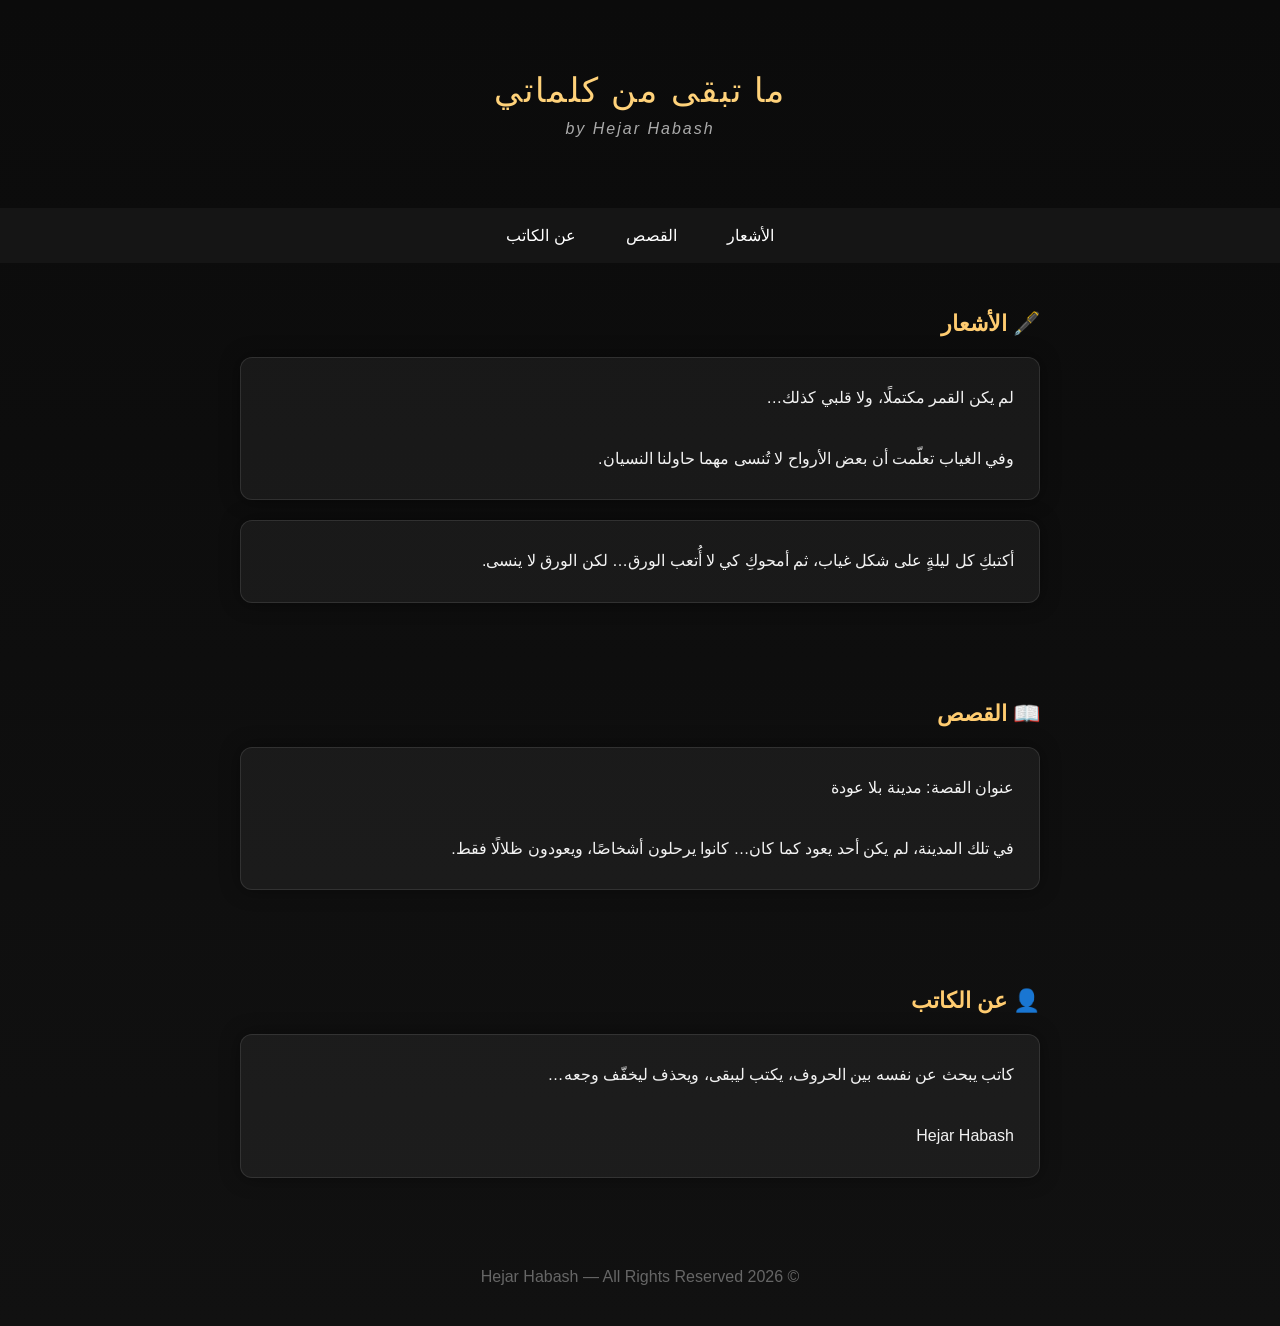
<file: index.htm>
<!DOCTYPE html>  
<html lang="ar">  
<head>  
<meta charset="UTF-8">  
<title>ما تبقى من كلماتي</title>  
  
<style>  
body{  
margin:0;  
font-family: Arial;  
background: linear-gradient(to bottom, #0b0b0b, #111);  
color:#f2f2f2;  
direction:rtl;  
}  
  
header{  
text-align:center;  
padding:70px 20px;  
font-size:34px;  
color:#ffd27a;  
letter-spacing:2px;  
}  
  
header span{  
font-size:16px;  
color:#aaa;  
font-style:italic;  
display:block;  
margin-top:10px;  
}  
  
nav{  
display:flex;  
justify-content:center;  
gap:20px;  
padding:10px;  
background:#151515;  
position:sticky;  
top:0;  
}  
  
nav a{  
color:#fff;  
text-decoration:none;  
padding:8px 15px;  
border-radius:8px;  
transition:0.3s;  
}  
  
nav a:hover{  
background:#ffcc70;  
color:#000;  
}  
  
section{  
max-width:800px;  
margin:auto;  
padding:30px 20px;  
}  
  
.card{  
background:rgba(255,255,255,0.05);  
padding:25px;  
margin:20px 0;  
border-radius:12px;  
border:1px solid rgba(255,255,255,0.1);  
line-height:1.9;  
box-shadow:0 0 20px rgba(0,0,0,0.4);  
}  
  
.title{  
color:#ffcc70;  
font-size:22px;  
margin-bottom:10px;  
}  
  
footer{  
text-align:center;  
padding:40px;  
color:#666;  
}  
</style>  
  
</head>  
  
<body>  
  
<header>  
ما تبقى من كلماتي    
<span>by Hejar Habash</span>  
</header>  
  
<nav>  
<a href="#poems">الأشعار</a>  
<a href="#stories">القصص</a>  
<a href="#about">عن الكاتب</a>  
</nav>  
  
<section id="poems">  
  
<h2 class="title">🖋️ الأشعار</h2>  
  
<div class="card">  
لم يكن القمر مكتملًا،    
ولا قلبي كذلك…    
<br><br>  
وفي الغياب تعلّمت أن بعض الأرواح    
لا تُنسى مهما حاولنا النسيان.  
</div>  
  
<div class="card">  
أكتبكِ كل ليلةٍ على شكل غياب،    
ثم أمحوكِ كي لا أُتعب الورق…    
لكن الورق لا ينسى.  
</div>  
  
</section>  
  
<section id="stories">  
  
<h2 class="title">📖 القصص</h2>  
  
<div class="card">  
عنوان القصة: مدينة بلا عودة    
<br><br>  
في تلك المدينة، لم يكن أحد يعود كما كان…    
كانوا يرحلون أشخاصًا، ويعودون ظلالًا فقط.  
</div>  
  
</section>  
  
<section id="about">  
  
<h2 class="title">👤 عن الكاتب</h2>  
  
<div class="card">  
كاتب يبحث عن نفسه بين الحروف،    
يكتب ليبقى،    
ويحذف ليخفّف وجعه…    
<br><br>  
Hejar Habash  
</div>  
  
</section>  
  
<footer>  
© 2026 Hejar Habash — All Rights Reserved  
</footer>  
  
</body>  
</html>
</file>
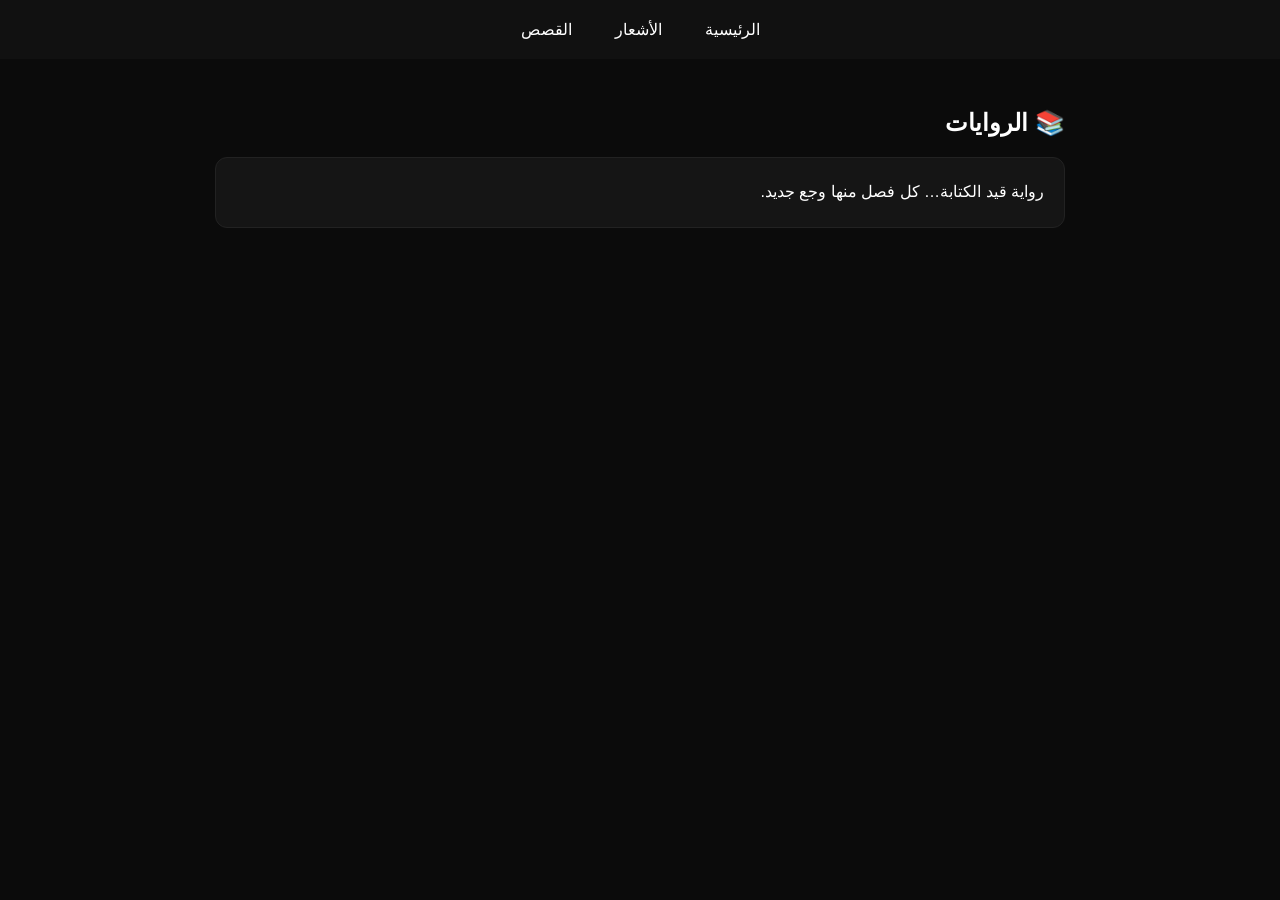
<file: novels.html>
<!DOCTYPE html>  
<html lang="ar">  
<head>  
<meta charset="UTF-8">  
<title>الروايات</title>  
<link rel="stylesheet" href="style.css">  
</head>  
  
<body>  
  
<nav>  
<a href="index.html">الرئيسية</a>  
<a href="poems.html">الأشعار</a>  
<a href="stories.html">القصص</a>  
</nav>  
  
<div class="container">  
  
<h2>📚 الروايات</h2>  
  
<div class="card">  
رواية قيد الكتابة…    
كل فصل منها وجع جديد.  
</div>  
  
</div>  
  
</body>  
</html>
</file>
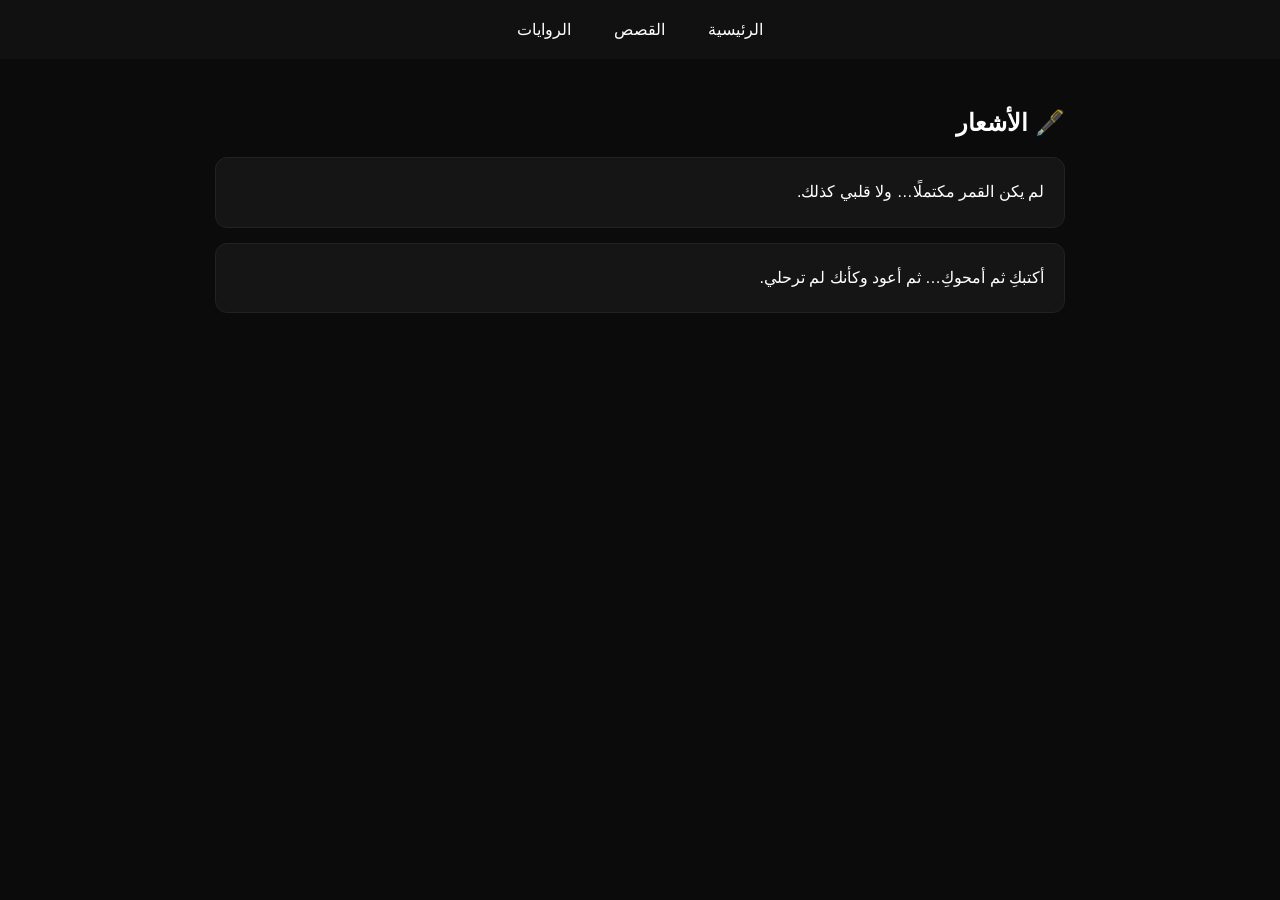
<file: poems.htm>
<!DOCTYPE html>  
<html lang="ar">  
<head>  
<meta charset="UTF-8">  
<title>الأشعار</title>  
<link rel="stylesheet" href="style.css">  
</head>  
  
<body>  
  
<nav>  
<a href="index.html">الرئيسية</a>  
<a href="stories.html">القصص</a>  
<a href="novels.html">الروايات</a>  
</nav>  
  
<div class="container">  
  
<h2>🖋️ الأشعار</h2>  
  
<div class="card">  
لم يكن القمر مكتملًا… ولا قلبي كذلك.  
</div>  
  
<div class="card">  
أكتبكِ ثم أمحوكِ… ثم أعود وكأنك لم ترحلي.  
</div>  
  
</div>  
  
</body>  
</html>
</file>
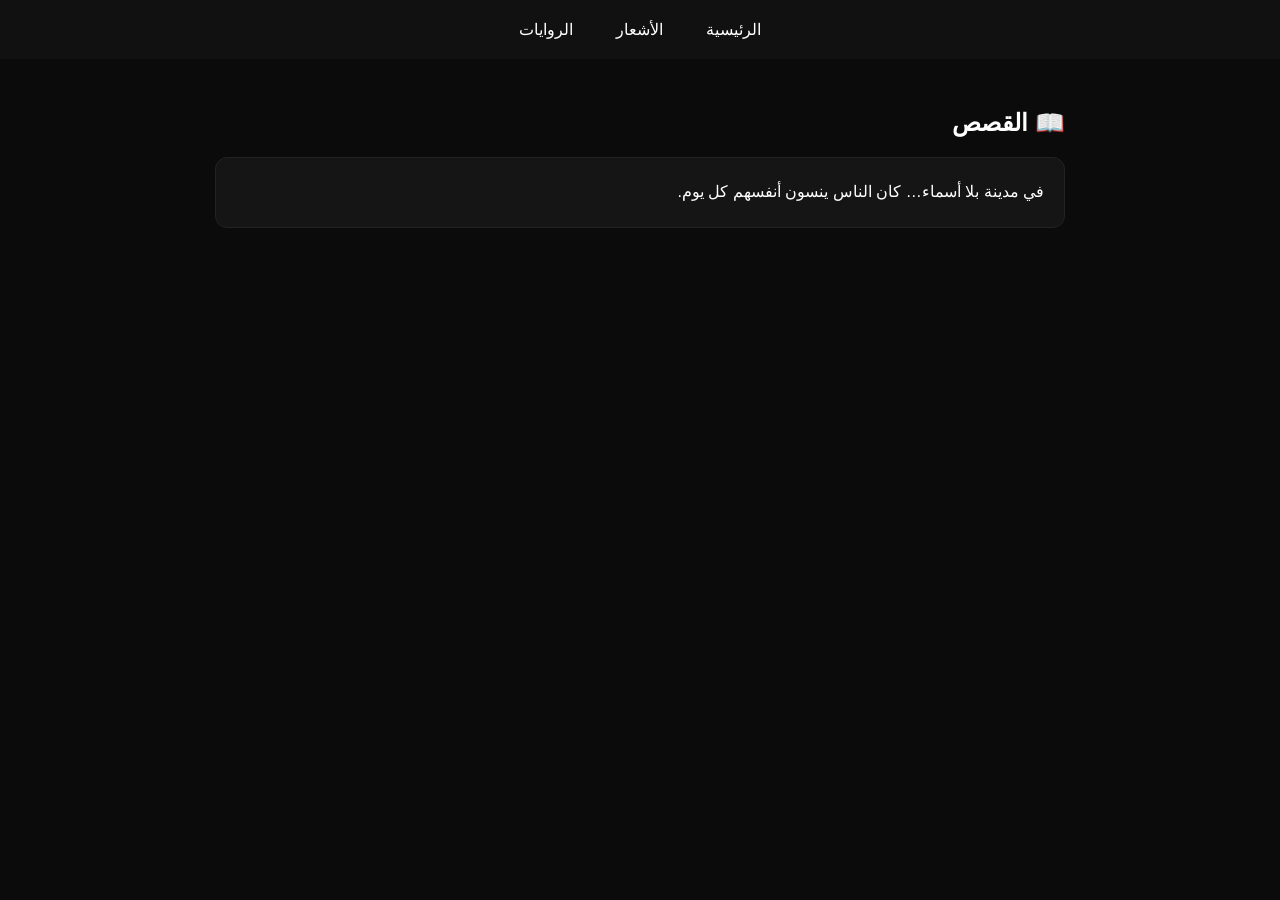
<file: stories.html>
<!DOCTYPE html>  
<html lang="ar">  
<head>  
<meta charset="UTF-8">  
<title>القصص</title>  
<link rel="stylesheet" href="style.css">  
</head>  
  
<body>  
  
<nav>  
<a href="index.html">الرئيسية</a>  
<a href="poems.html">الأشعار</a>  
<a href="novels.html">الروايات</a>  
</nav>  
  
<div class="container">  
  
<h2>📖 القصص</h2>  
  
<div class="card">  
في مدينة بلا أسماء…    
كان الناس ينسون أنفسهم كل يوم.  
</div>  
  
</div>  
  
</body>  
</html>
</file>
<file: style.css>
body{  
margin:0;  
font-family:Arial;  
background:#0b0b0b;  
color:#fff;  
direction:rtl;  
}  
  
.hero{  
padding:80px 20px;  
text-align:center;  
background:linear-gradient(#111,#000);  
}  
  
.hero h1{  
color:#ffd27a;  
font-size:45px;  
}  
  
nav{  
display:flex;  
justify-content:center;  
gap:15px;  
background:#111;  
padding:12px;  
position:sticky;  
top:0;  
}  
  
nav a{  
color:#fff;  
text-decoration:none;  
padding:8px 14px;  
border-radius:8px;  
}  
  
nav a:hover{  
background:#ffcc70;  
color:#000;  
}  
  
.container{  
max-width:850px;  
margin:auto;  
padding:30px;  
}  
  
.card{  
background:#151515;  
padding:20px;  
margin:15px 0;  
border-radius:12px;  
border:1px solid #222;  
line-height:1.8;  
}  
  
.quote{  
text-align:center;  
color:#ccc;  
font-style:italic;  
padding:20px;  
border-right:3px solid #ffcc70;  
margin:20px 0;  
}  
  
footer{  
text-align:center;  
padding:30px;  
color:#666;  
}
</file>
